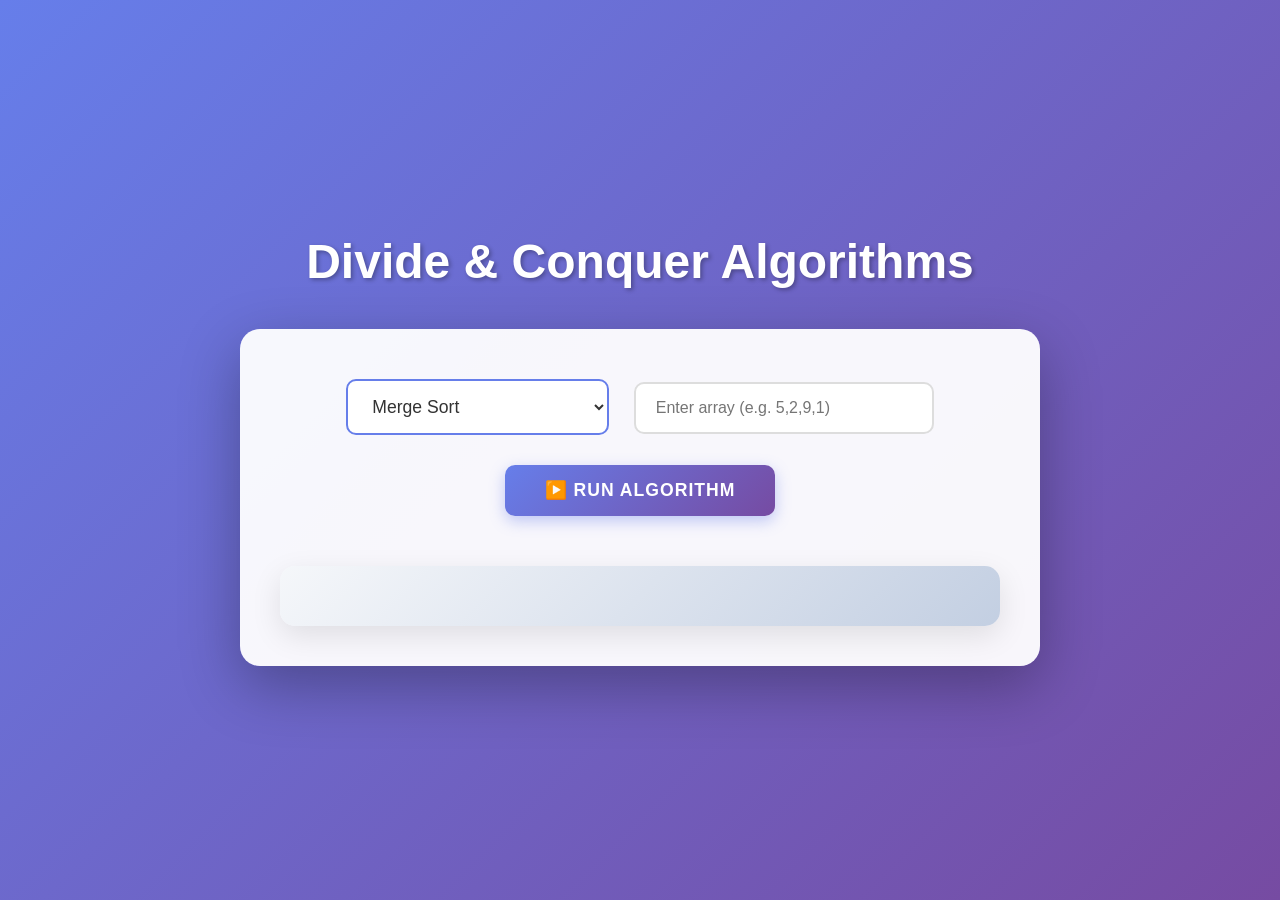
<file: index.html>
<!DOCTYPE html>
<html lang="en">

<head>
    <meta charset="UTF-8">
    <meta name="viewport" content="width=device-width, initial-scale=1.0">
    <title>Divide & Conquer Algorithms</title>
    <link rel="stylesheet" href="style.css">
</head>

<body>

    <h1>Divide & Conquer Algorithms</h1>

    <div class="container">
        <select id="algorithm">
            <option value="merge">Merge Sort</option>
            <option value="quick">Quick Sort</option>
            <option value="heap">Heap Sort</option>
            <option value="binary">Binary Search</option>
            <option value="strassen">Strassen's Matrix Multiply</option>
            <option value="maxmin">Max & Min</option>
            <option value="power">Power (Exponentiation)</option>
            <option value="peak">Peak Element</option>
        </select>

        <input type="text" id="input" placeholder="Enter array (e.g. 5,2,9,1)">
        <input type="number" id="key" placeholder="Key (for Binary Search)">
        <button onclick="runAlgorithm()">▶️ Run Algorithm</button>

        <div id="output"></div>
    </div>

    <script src="script.js"></script>
</body>

</html>
</file>
<file: style.css>
* {
    margin: 0;
    padding: 0;
    box-sizing: border-box;
}

body {
    font-family: 'Arial', 'Tahoma', 'Geneva', Verdana, sans-serif;
    text-align: center;
    background: linear-gradient(135deg, #667eea 0%, #764ba2 100%);
    min-height: 100vh;
    padding: 20px;
    display: flex;
    flex-direction: column;
    align-items: center;
    justify-content: center;
}

h1 {
    color: #ffffff;
    font-size: 3rem;
    margin-bottom: 40px;
    text-shadow: 2px 2px 4px rgba(0, 0, 0, 0.3);
    animation: fadeInDown 0.8s ease;
}

.container {
    background: rgba(255, 255, 255, 0.95);
    padding: 40px;
    border-radius: 20px;
    box-shadow: 0 20px 60px rgba(0, 0, 0, 0.3);
    max-width: 800px;
    width: 100%;
    animation: fadeInUp 0.8s ease;
}

select {
    padding: 15px 20px;
    margin: 10px;
    font-size: 1.1rem;
    border: 2px solid #667eea;
    border-radius: 10px;
    background: white;
    color: #333;
    cursor: pointer;
    transition: all 0.3s ease;
    outline: none;
    min-width: 250px;
}

select:hover {
    border-color: #764ba2;
    box-shadow: 0 5px 15px rgba(102, 126, 234, 0.3);
    transform: translateY(-2px);
}

select:focus {
    border-color: #764ba2;
    box-shadow: 0 0 0 3px rgba(118, 75, 162, 0.2);
}

input[type="text"],
input[type="number"] {
    padding: 15px 20px;
    margin: 10px;
    font-size: 1rem;
    border: 2px solid #ddd;
    border-radius: 10px;
    background: white;
    color: #333;
    transition: all 0.3s ease;
    outline: none;
    min-width: 300px;
}

input[type="text"]:focus,
input[type="number"]:focus {
    border-color: #667eea;
    box-shadow: 0 0 0 3px rgba(102, 126, 234, 0.2);
}

button {
    padding: 15px 40px;
    margin: 20px 10px;
    font-size: 1.1rem;
    font-weight: bold;
    border: none;
    border-radius: 10px;
    background: linear-gradient(135deg, #667eea 0%, #764ba2 100%);
    color: white;
    cursor: pointer;
    transition: all 0.3s ease;
    box-shadow: 0 5px 15px rgba(102, 126, 234, 0.4);
    text-transform: uppercase;
    letter-spacing: 1px;
}

button:hover {
    transform: translateY(-3px);
    box-shadow: 0 8px 25px rgba(102, 126, 234, 0.6);
}

button:active {
    transform: translateY(-1px);
    box-shadow: 0 3px 10px rgba(102, 126, 234, 0.4);
}

#output {
    background: linear-gradient(135deg, #f5f7fa 0%, #c3cfe2 100%);
    padding: 30px;
    margin: 30px auto 0;
    width: 100%;
    border-radius: 15px;
    box-shadow: 0 10px 30px rgba(0, 0, 0, 0.1);
    font-size: 1.1rem;
    line-height: 1.8;
    color: #333;
    animation: fadeIn 0.5s ease;
}

#output b {
    color: #667eea;
    font-size: 1.2rem;
}

#output small {
    color: #666;
    font-style: italic;
}

#key {
    display: none;
}


@keyframes fadeInDown {
    from {
        opacity: 0;
        transform: translateY(-30px);
    }
    to {
        opacity: 1;
        transform: translateY(0);
    }
}

@keyframes fadeInUp {
    from {
        opacity: 0;
        transform: translateY(30px);
    }
    to {
        opacity: 1;
        transform: translateY(0);
    }
}

@keyframes fadeIn {
    from {
        opacity: 0;
    }
    to {
        opacity: 1;
    }
}


@media (max-width: 768px) {
    h1 {
        font-size: 2rem;
        margin-bottom: 30px;
    }
    
    .container {
        padding: 25px;
    }
    
    select,
    input[type="text"],
    input[type="number"] {
        min-width: 100%;
        width: 100%;
    }
    
    button {
        width: 100%;
    }
}
</file>
